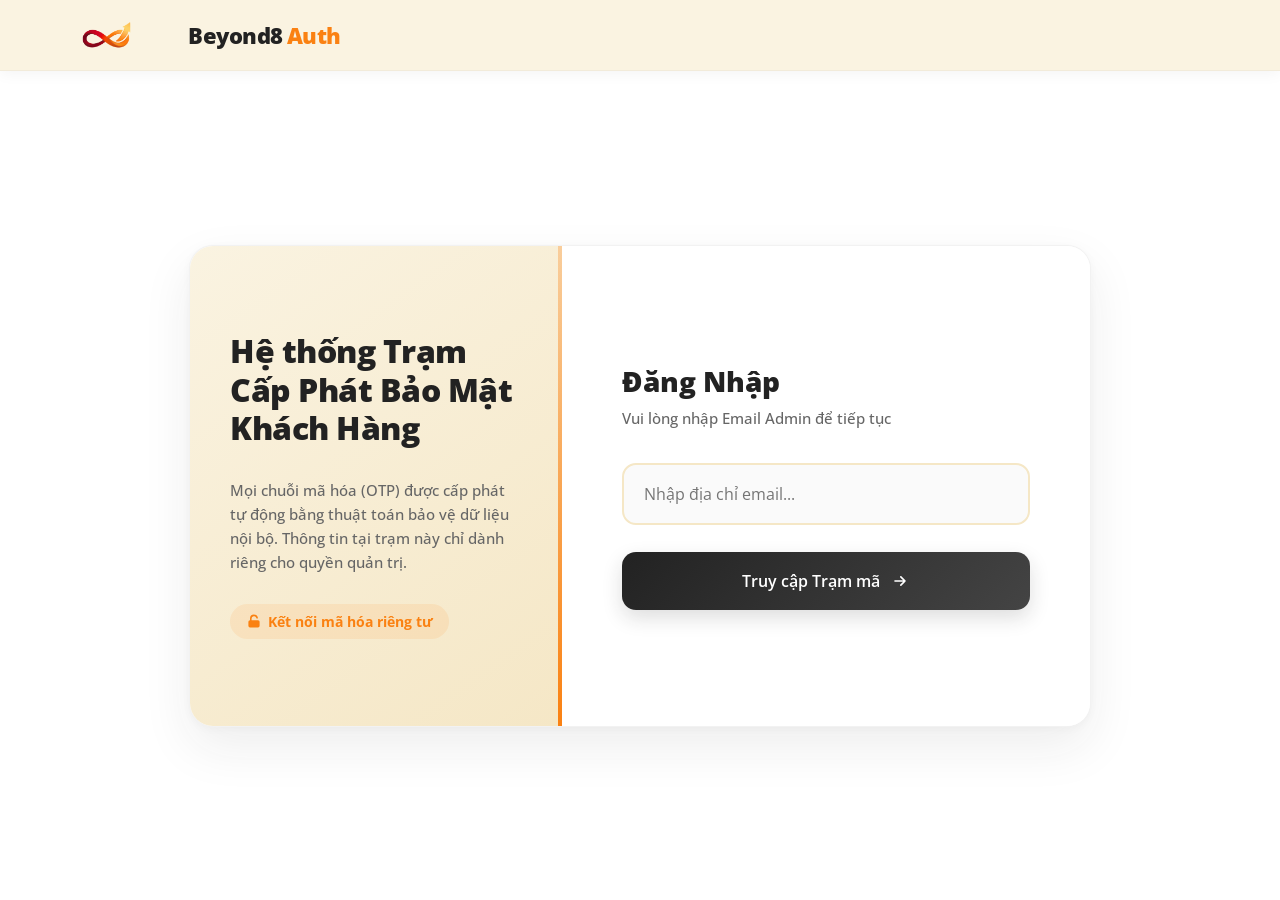
<file: otp_manager_service/public/index.html>
<!doctype html>
<html lang="vi">
  <head>
    <meta charset="UTF-8" />
    <meta name="viewport" content="width=device-width, initial-scale=1.0" />
    <title>Hệ thống Admin Cấp Phát OTP</title>
    <!-- Favicon cho tab trình duyệt -->
    <link rel="icon" href="logo.png" type="image/png" />

    <link
      href="https://fonts.googleapis.com/css2?family=Open+Sans:wght@400;500;600;700;800&display=swap"
      rel="stylesheet"
    />
    <style>
      :root {
        --bg-color: #faf3e1;
        --surface-secondary: #f5e7c6;
        --primary-accent: #fa8112;
        --text-main: #222222;
        --text-muted: #666666;
        --danger: #e74c3c;
      }

      body {
        font-family: 'Open Sans', sans-serif;
        background-color: #ffffff; /* Nền trắng như yêu cầu */
        display: flex;
        flex-direction: column;
        align-items: center;
        min-height: 100vh;
        margin: 0;
        color: var(--text-main);
      }

      /* HEADER STYLES */
      header {
        width: 100%;
        background-color: var(--bg-color); /* Màu kem khác màu nền trắng */
        box-shadow: 0 2px 15px rgba(0, 0, 0, 0.05);
        padding: 15px 40px;
        display: flex;
        align-items: center;
        justify-content: flex-start;
        box-sizing: border-box;
        border-bottom: 1px solid rgba(0, 0, 0, 0.03);
        margin-bottom: auto;
        z-index: 10;
      }

      .header-logo {
        height: 40px;
        margin-right: 15px;
        object-fit: contain;
      }

      .header-title {
        font-size: 22px;
        font-weight: 800;
        color: var(--text-main);
        margin: 0;
        letter-spacing: -0.5px;
        display: flex;
        align-items: center;
      }

      .header-title span {
        color: var(--primary-accent);
        margin-left: 4px;
      }

      /* SPLIT LAYOUT CARD */
      .split-card {
        display: flex;
        width: 900px; /* Rộng hơn rất nhiều */
        min-height: 480px;
        background: #ffffff;
        border-radius: 24px;
        box-shadow:
          0 20px 50px rgba(34, 34, 34, 0.08),
          0 2px 10px rgba(34, 34, 34, 0.03);
        border: 1px solid rgba(0, 0, 0, 0.05);
        overflow: hidden;
        margin-bottom: auto;
        transform: translateY(0);
        animation: slideUp 0.6s cubic-bezier(0.16, 1, 0.3, 1);
      }

      @keyframes slideUp {
        from {
          opacity: 0;
          transform: translateY(30px);
        }
        to {
          opacity: 1;
          transform: translateY(0);
        }
      }

      /* BÊN TRÁI: THÔNG TIN */
      .info-side {
        flex: 5;
        background: linear-gradient(145deg, var(--bg-color), var(--surface-secondary));
        color: var(--text-main);
        padding: 50px 40px;
        display: flex;
        flex-direction: column;
        justify-content: center;
        position: relative;
      }

      .info-side::after {
        content: '';
        position: absolute;
        top: 0;
        right: 0;
        bottom: 0;
        width: 4px;
        background: linear-gradient(180deg, rgba(250, 129, 18, 0.3), var(--primary-accent));
      }

      .main-logo {
        height: 60px;
        margin-bottom: 25px;
        object-fit: contain;
        filter: drop-shadow(0 10px 15px rgba(250, 129, 18, 0.3));
        align-self: flex-start;
      }

      .info-title {
        font-weight: 800;
        font-size: 32px;
        margin-top: 0;
        margin-bottom: 15px;
        letter-spacing: -0.5px;
        line-height: 1.2;
        color: var(--text-main);
      }

      .info-desc {
        color: var(--text-muted);
        font-weight: 500;
        margin-bottom: 0;
        font-size: 15px;
        line-height: 1.6;
      }

      .security-badge {
        display: inline-flex;
        align-items: center;
        background: rgba(250, 129, 18, 0.1);
        padding: 8px 16px;
        border-radius: 20px;
        margin-top: 30px;
        font-size: 14px;
        font-weight: 700;
        color: var(--primary-accent);
        align-self: flex-start;
      }

      /* BÊN PHẢI: FORM & OTP */
      .action-side {
        flex: 7;
        padding: 50px 60px;
        display: flex;
        flex-direction: column;
        justify-content: center;
        background: #ffffff;
      }

      .action-title {
        font-weight: 800;
        font-size: 28px;
        margin-top: 0;
        margin-bottom: 8px;
        color: var(--text-main);
      }

      p.subtitle {
        color: var(--text-muted);
        font-weight: 500;
        margin-top: 0;
        margin-bottom: 35px;
        font-size: 15px;
      }

      /* PREMIUM INPUT STYLES */
      input[type='email'] {
        width: 100%;
        padding: 18px 20px;
        font-size: 16px;
        font-family: 'Open Sans', sans-serif;
        border: 2px solid var(--surface-secondary);
        border-radius: 14px;
        box-sizing: border-box;
        outline: none;
        transition: all 0.3s cubic-bezier(0.16, 1, 0.3, 1);
        color: var(--text-main);
        background: #fafafa;
        margin-bottom: 12px;
      }

      input[type='email']:focus {
        background: #ffffff;
        border-color: var(--primary-accent);
        box-shadow: 0 4px 15px rgba(250, 129, 18, 0.1);
      }

      /* OTP DISPLAY - NEUMORPHIC GLOW */
      .otp-display {
        font-size: 56px;
        font-weight: 800;
        color: var(--primary-accent);
        letter-spacing: 12px;
        margin: 20px 0 30px 0;
        padding: 25px 10px;
        background: rgba(250, 129, 18, 0.05);
        border-radius: 16px;
        border: 1px dashed rgba(250, 129, 18, 0.3);
        text-align: center;
        transition: all 0.3s ease;
        cursor: pointer;
        user-select: all;
      }

      .otp-display:hover {
        transform: scale(1.02);
        background: rgba(250, 129, 18, 0.08);
      }

      /* COUNTDOWN & PROGRESS */
      .countdown {
        font-size: 15px;
        color: var(--text-muted);
        margin-bottom: 10px;
        font-weight: 600;
        display: flex;
        justify-content: space-between;
        align-items: center;
      }

      .countdown span {
        color: var(--primary-accent);
        font-size: 24px;
        font-weight: 800;
      }

      .progress-bar {
        width: 100%;
        height: 10px;
        background-color: var(--bg-color);
        border-radius: 10px;
        overflow: hidden;
        margin-bottom: 15px;
      }

      .progress {
        height: 100%;
        background: linear-gradient(90deg, #fca34d, var(--primary-accent));
        width: 100%;
        transition: width 1s linear;
        border-radius: 10px;
      }

      /* PRIMARY BUTTON */
      button.btn-primary {
        background: linear-gradient(135deg, var(--text-main), #444);
        color: white;
        border: none;
        padding: 18px 24px;
        font-size: 16px;
        font-weight: 600;
        font-family: 'Open Sans', sans-serif;
        border-radius: 14px;
        cursor: pointer;
        transition: all 0.3s ease;
        width: 100%;
        box-shadow: 0 8px 20px rgba(34, 34, 34, 0.15);
        display: flex;
        justify-content: center;
        align-items: center;
        gap: 10px;
        margin-top: 15px;
      }

      button.btn-primary:hover {
        background: linear-gradient(135deg, var(--primary-accent), #e0720e);
        box-shadow: 0 10px 25px rgba(250, 129, 18, 0.25);
        transform: translateY(-2px);
      }

      /* LOGOUT BUTTON */
      .logout-btn {
        background: transparent;
        color: var(--text-muted);
        border: 1px solid var(--surface-secondary);
        padding: 8px 16px;
        font-size: 14px;
        font-weight: 600;
        border-radius: 10px;
        cursor: pointer;
        transition: all 0.2s;
      }

      .logout-btn:hover {
        background: rgba(231, 76, 60, 0.1);
        color: var(--danger);
        border-color: rgba(231, 76, 60, 0.3);
      }

      /* ERROR/LOADING STATES */
      .error {
        color: var(--danger);
        font-size: 14px;
        font-weight: 600;
        background: rgba(231, 76, 60, 0.08);
        padding: 12px;
        border-radius: 10px;
        display: none;
        animation: shake 0.4s ease-in-out;
        margin-bottom: 15px;
      }

      @keyframes shake {
        0%,
        100% {
          transform: translateX(0);
        }
        25% {
          transform: translateX(-5px);
        }
        75% {
          transform: translateX(5px);
        }
      }

      .loading {
        color: var(--primary-accent);
        font-size: 18px;
        font-weight: 600;
        margin: 40px 0;
        text-align: center;
        animation: pulse 1.5s infinite;
      }

      @keyframes pulse {
        0%,
        100% {
          opacity: 1;
          transform: scale(1);
        }
        50% {
          opacity: 0.5;
          transform: scale(0.95);
        }
      }

      .action-header-row {
        display: flex;
        justify-content: space-between;
        align-items: flex-start;
        margin-bottom: 30px;
      }
    </style>
  </head>
  <body>
    <header>
      <img
        src="logo.png"
        alt="Infinity Logo"
        class="header-logo"
        onerror="this.style.display = 'none'"
      />
      <h1 class="header-title">Beyond8<span>Auth</span></h1>
    </header>

    <div class="split-card">
      <!-- Cột Trái: Thông tin -->
      <div class="info-side">
        <h2 class="info-title">Hệ thống Trạm Cấp Phát Bảo Mật Khách Hàng</h2>
        <p class="info-desc">
          Mọi chuỗi mã hóa (OTP) được cấp phát tự động bằng thuật toán bảo vệ dữ liệu nội bộ. Thông
          tin tại trạm này chỉ dành riêng cho quyền quản trị.
        </p>

        <div class="security-badge">
          <svg
            fill="currentColor"
            viewBox="0 0 20 20"
            style="width: 16px; height: 16px; margin-right: 6px"
          >
            <path
              fill-rule="evenodd"
              d="M10 2a5 5 0 00-5 5v2a2 2 0 00-2 2v5a2 2 0 002 2h10a2 2 0 002-2v-5a2 2 0 00-2-2H7V7a3 3 0 015.905-.75 1 1 0 001.937-.5A5.002 5.002 0 0010 2z"
              clip-rule="evenodd"
            ></path>
          </svg>
          Kết nối mã hóa riêng tư
        </div>
      </div>

      <!-- Cột Phải: Xử lý chức năng -->
      <div class="action-side">
        <!-- MÀN HÌNH ĐĂNG NHẬP -->
        <div id="login-section" style="display: none; transition: opacity 0.3s">
          <h3 class="action-title">Đăng Nhập</h3>
          <p class="subtitle">Vui lòng nhập Email Admin để tiếp tục</p>

          <div>
            <input
              type="email"
              id="email-input"
              placeholder="Nhập địa chỉ email..."
              autocomplete="email"
              onkeypress="if (event.key === 'Enter') handleLogin()"
            />
            <div class="error" id="login-error">Email không có quyền truy cập hệ thống!</div>
          </div>

          <button class="btn-primary" onclick="handleLogin()">
            Truy cập Trạm mã
            <svg
              fill="none"
              stroke="currentColor"
              viewBox="0 0 24 24"
              style="width: 20px; height: 20px"
            >
              <path
                stroke-linecap="round"
                stroke-linejoin="round"
                stroke-width="2"
                d="M13 7l5 5m0 0l-5 5m5-5H6"
              ></path>
            </svg>
          </button>
        </div>

        <!-- MÀN HÌNH ĐỌC MÃ OTP -->
        <div id="otp-section" style="display: none; transition: opacity 0.3s">
          <div class="action-header-row">
            <div>
              <h3 class="action-title" style="font-size: 24px">Trạm Số OTP</h3>
              <p style="margin: 0; font-size: 14px; color: var(--text-muted); font-weight: 500">
                Phiên mã hóa 60s
              </p>
            </div>
            <button onclick="handleLogout()" class="logout-btn">Đăng xuất</button>
          </div>

          <div id="otp-container">
            <div class="loading" id="loading-text">Đang đồng bộ phân luồng mã...</div>
            <div
              class="otp-display"
              id="otp-display"
              style="display: none"
              title="Click để sao chép mã"
            >
              ------
            </div>
            <div class="countdown" id="countdown-text" style="display: none">
              <span>Hiệu lực còn lại</span>
              <div><span id="timer">--</span>s</div>
            </div>
            <div class="progress-bar" id="progress-container" style="display: none">
              <div class="progress" id="progress"></div>
            </div>
            <div class="error" id="error-message"></div>
          </div>
        </div>
      </div>
    </div>

    <script>
      // Chú ý: Khi chạy trên Vercel, bắt buộc dùng đường dẫn thu gọn này.
      // Nếu test local, bạn đổi lại thành 'http://127.0.0.1:3636/api/otp/generate'
      const API_URL = '/api/otp/generate'
      const ADMIN_TOKEN = 'admin_key_123'

      const ALLOWED_EMAILS = ['ngothanhdat4002@gmail.com', 'tptvt.2002@gmail.com']

      let countdownInterval

      function checkAuth() {
        const cookies = document.cookie.split(';')
        const authCookie = cookies.find((c) => c.trim().startsWith('auth_email='))

        if (authCookie) {
          const email = authCookie.split('=')[1]
          if (ALLOWED_EMAILS.includes(email)) {
            document.getElementById('login-section').style.display = 'none'
            document.getElementById('otp-section').style.display = 'block'
            
            // Cập nhật URL sạch trên Vercel (chỉ chạy khi deploy, bỏ qua local)
            if (window.location.hostname !== '127.0.0.1' && window.location.pathname !== '/admin/key') {
                window.history.pushState({}, '', '/admin/key');
            }

            fetchOTP()
            return
          }
        }

        document.getElementById('login-section').style.display = 'block'
        document.getElementById('otp-section').style.display = 'none'
        clearInterval(countdownInterval)
        
        // Cập nhật URL sạch trên Vercel
        if (window.location.hostname !== '127.0.0.1' && window.location.pathname !== '/login') {
            window.history.pushState({}, '', '/login');
        }
      }

      function handleLogin() {
        const emailInput = document.getElementById('email-input').value.trim()
        const errorEl = document.getElementById('login-error')

        if (ALLOWED_EMAILS.includes(emailInput)) {
          document.cookie = `auth_email=${emailInput}; path=/; max-age=${30 * 24 * 60 * 60}`
          errorEl.style.display = 'none'

          document.getElementById('login-section').style.opacity = '0'
          setTimeout(() => {
            document.getElementById('login-section').style.opacity = '1'
            checkAuth()
          }, 300)
        } else {
          errorEl.style.display = 'block'
          errorEl.style.animation = 'none'
          errorEl.offsetHeight
          errorEl.style.animation = 'shake 0.4s ease-in-out'
        }
      }

      function handleLogout() {
        document.getElementById('otp-section').style.opacity = '0'
        setTimeout(() => {
          document.cookie = `auth_email=; path=/; max-age=0`
          document.getElementById('email-input').value = ''
          document.getElementById('otp-section').style.opacity = '1'
          checkAuth()
        }, 300)
      }

      async function fetchOTP() {
        clearInterval(countdownInterval)
        document.getElementById('loading-text').style.display = 'block'
        document.getElementById('otp-display').style.display = 'none'
        document.getElementById('countdown-text').style.display = 'none'
        document.getElementById('progress-container').style.display = 'none'
        document.getElementById('error-message').style.display = 'none'

        try {
          const response = await fetch(API_URL, {
            method: 'GET',
            headers: {'x-admin-token': ADMIN_TOKEN},
          })

          if (!response.ok) throw new Error('Chưa bật Backend, hoặc sai mật khẩu!')

          const data = await response.json()

          document.getElementById('loading-text').style.display = 'none'
          document.getElementById('otp-display').style.display = 'block'
          document.getElementById('countdown-text').style.display = 'flex'
          document.getElementById('progress-container').style.display = 'block'

          document.getElementById('otp-display').innerText = data.otp
          startCountdown(data.expires_in)
        } catch (error) {
          document.getElementById('loading-text').style.display = 'none'
          const errorEl = document.getElementById('error-message')
          errorEl.style.display = 'block'
          errorEl.innerText = 'Lỗi: ' + error.message
        }
      }

      function startCountdown(seconds) {
        let timeLeft = seconds
        const totalTime = 60
        const timerElement = document.getElementById('timer')
        const progressElement = document.getElementById('progress')

        timerElement.innerText = Math.max(0, timeLeft)
        progressElement.style.width = (Math.max(0, timeLeft) / totalTime) * 100 + '%'

        countdownInterval = setInterval(() => {
          timeLeft--
          if (timeLeft <= 0) {
            clearInterval(countdownInterval)
            fetchOTP()
          } else {
            timerElement.innerText = timeLeft
            progressElement.style.width = (timeLeft / totalTime) * 100 + '%'
          }
        }, 1000)
      }

      document.getElementById('otp-display').addEventListener('click', function () {
        if (this.innerText !== '------') {
          navigator.clipboard.writeText(this.innerText)
          const originalColor = this.style.color
          this.style.color = '#222222'
          this.style.transform = 'scale(0.98)'
          setTimeout(() => {
            this.style.color = originalColor
            this.style.transform = ''
          }, 200)
        }
      })

      window.onload = checkAuth
    </script>
  </body>
</html>
</file>
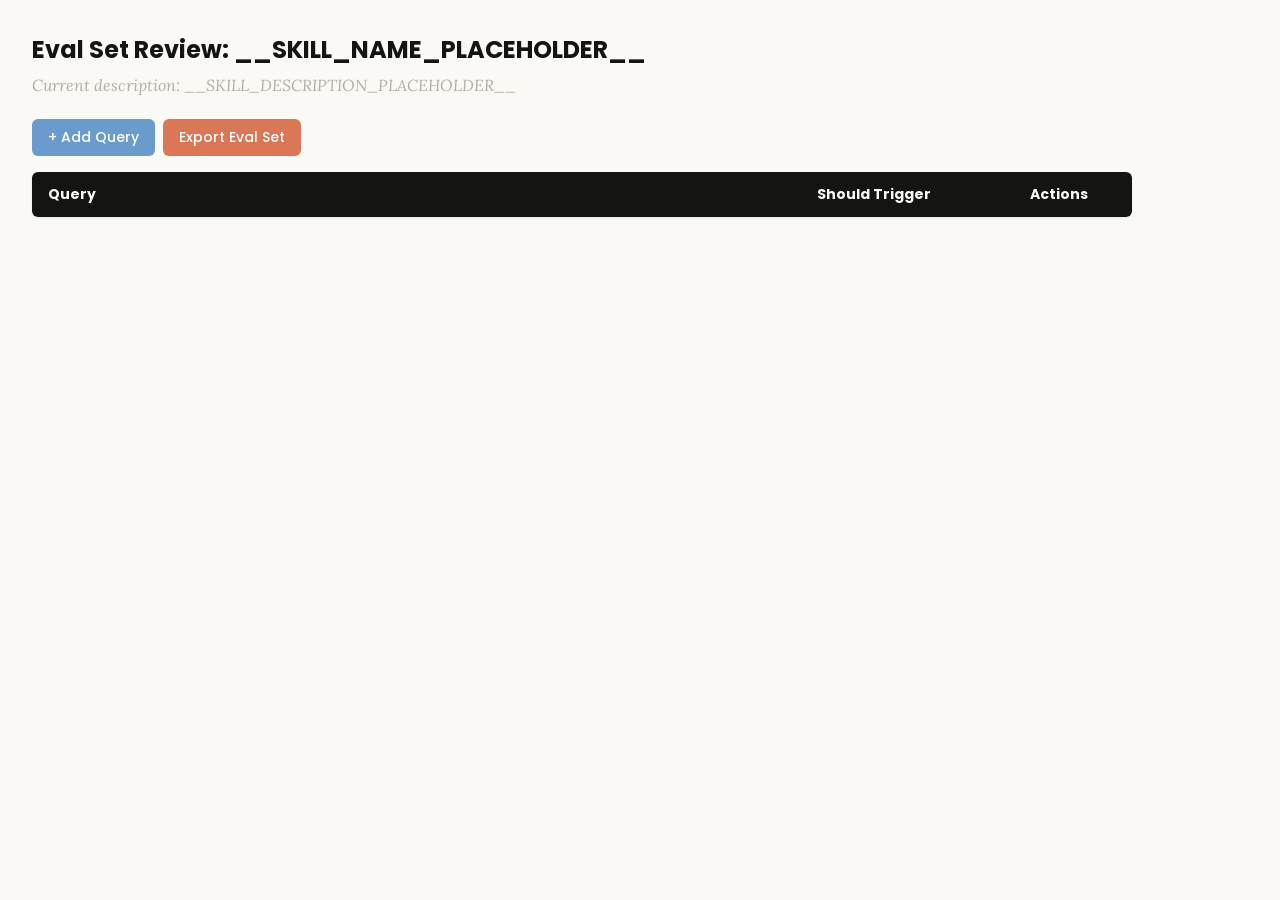
<file: .agents/skills/skill-creator/assets/eval_review.html>
<!DOCTYPE html>
<html lang="en">
<head>
  <meta charset="UTF-8">
  <meta name="viewport" content="width=device-width, initial-scale=1.0">
  <title>Eval Set Review - __SKILL_NAME_PLACEHOLDER__</title>
  <link rel="preconnect" href="https://fonts.googleapis.com">
  <link rel="preconnect" href="https://fonts.gstatic.com" crossorigin>
  <link href="https://fonts.googleapis.com/css2?family=Poppins:wght@500;600&family=Lora:wght@400;500&display=swap" rel="stylesheet">
  <style>
    * { box-sizing: border-box; margin: 0; padding: 0; }
    body { font-family: 'Lora', Georgia, serif; background: #faf9f5; padding: 2rem; color: #141413; }
    h1 { font-family: 'Poppins', sans-serif; margin-bottom: 0.5rem; font-size: 1.5rem; }
    .description { color: #b0aea5; margin-bottom: 1.5rem; font-style: italic; max-width: 900px; }
    .controls { margin-bottom: 1rem; display: flex; gap: 0.5rem; }
    .btn { font-family: 'Poppins', sans-serif; padding: 0.5rem 1rem; border: none; border-radius: 6px; cursor: pointer; font-size: 0.875rem; font-weight: 500; }
    .btn-add { background: #6a9bcc; color: white; }
    .btn-add:hover { background: #5889b8; }
    .btn-export { background: #d97757; color: white; }
    .btn-export:hover { background: #c4613f; }
    table { width: 100%; max-width: 1100px; border-collapse: collapse; background: white; border-radius: 6px; overflow: hidden; box-shadow: 0 1px 3px rgba(0,0,0,0.08); }
    th { font-family: 'Poppins', sans-serif; background: #141413; color: #faf9f5; padding: 0.75rem 1rem; text-align: left; font-size: 0.875rem; }
    td { padding: 0.75rem 1rem; border-bottom: 1px solid #e8e6dc; vertical-align: top; }
    tr:nth-child(even) td { background: #faf9f5; }
    tr:hover td { background: #f3f1ea; }
    .section-header td { background: #e8e6dc; font-family: 'Poppins', sans-serif; font-weight: 500; font-size: 0.8rem; color: #141413; text-transform: uppercase; letter-spacing: 0.05em; }
    .query-input { width: 100%; padding: 0.4rem; border: 1px solid #e8e6dc; border-radius: 4px; font-size: 0.875rem; font-family: 'Lora', Georgia, serif; resize: vertical; min-height: 60px; }
    .query-input:focus { outline: none; border-color: #d97757; box-shadow: 0 0 0 2px rgba(217,119,87,0.15); }
    .toggle { position: relative; display: inline-block; width: 44px; height: 24px; }
    .toggle input { opacity: 0; width: 0; height: 0; }
    .toggle .slider { position: absolute; inset: 0; background: #b0aea5; border-radius: 24px; cursor: pointer; transition: 0.2s; }
    .toggle .slider::before { content: ""; position: absolute; width: 18px; height: 18px; left: 3px; bottom: 3px; background: white; border-radius: 50%; transition: 0.2s; }
    .toggle input:checked + .slider { background: #d97757; }
    .toggle input:checked + .slider::before { transform: translateX(20px); }
    .btn-delete { background: #c44; color: white; padding: 0.3rem 0.6rem; border: none; border-radius: 4px; cursor: pointer; font-size: 0.75rem; font-family: 'Poppins', sans-serif; }
    .btn-delete:hover { background: #a33; }
    .summary { margin-top: 1rem; color: #b0aea5; font-size: 0.875rem; }
  </style>
</head>
<body>
  <h1>Eval Set Review: <span id="skill-name">__SKILL_NAME_PLACEHOLDER__</span></h1>
  <p class="description">Current description: <span id="skill-desc">__SKILL_DESCRIPTION_PLACEHOLDER__</span></p>

  <div class="controls">
    <button class="btn btn-add" onclick="addRow()">+ Add Query</button>
    <button class="btn btn-export" onclick="exportEvalSet()">Export Eval Set</button>
  </div>

  <table>
    <thead>
      <tr>
        <th style="width:65%">Query</th>
        <th style="width:18%">Should Trigger</th>
        <th style="width:10%">Actions</th>
      </tr>
    </thead>
    <tbody id="eval-body"></tbody>
  </table>

  <p class="summary" id="summary"></p>

  <script>
    const EVAL_DATA = __EVAL_DATA_PLACEHOLDER__;

    let evalItems = [...EVAL_DATA];

    function render() {
      const tbody = document.getElementById('eval-body');
      tbody.innerHTML = '';

      // Sort: should-trigger first, then should-not-trigger
      const sorted = evalItems
        .map((item, origIdx) => ({ ...item, origIdx }))
        .sort((a, b) => (b.should_trigger ? 1 : 0) - (a.should_trigger ? 1 : 0));

      let lastGroup = null;
      sorted.forEach(item => {
        const group = item.should_trigger ? 'trigger' : 'no-trigger';
        if (group !== lastGroup) {
          const headerRow = document.createElement('tr');
          headerRow.className = 'section-header';
          headerRow.innerHTML = `<td colspan="3">${item.should_trigger ? 'Should Trigger' : 'Should NOT Trigger'}</td>`;
          tbody.appendChild(headerRow);
          lastGroup = group;
        }

        const idx = item.origIdx;
        const tr = document.createElement('tr');
        tr.innerHTML = `
          <td><textarea class="query-input" onchange="updateQuery(${idx}, this.value)">${escapeHtml(item.query)}</textarea></td>
          <td>
            <label class="toggle">
              <input type="checkbox" ${item.should_trigger ? 'checked' : ''} onchange="updateTrigger(${idx}, this.checked)">
              <span class="slider"></span>
            </label>
            <span style="margin-left:8px;font-size:0.8rem;color:#b0aea5">${item.should_trigger ? 'Yes' : 'No'}</span>
          </td>
          <td><button class="btn-delete" onclick="deleteRow(${idx})">Delete</button></td>
        `;
        tbody.appendChild(tr);
      });
      updateSummary();
    }

    function escapeHtml(text) {
      const div = document.createElement('div');
      div.textContent = text;
      return div.innerHTML;
    }

    function updateQuery(idx, value) { evalItems[idx].query = value; updateSummary(); }
    function updateTrigger(idx, value) { evalItems[idx].should_trigger = value; render(); }
    function deleteRow(idx) { evalItems.splice(idx, 1); render(); }

    function addRow() {
      evalItems.push({ query: '', should_trigger: true });
      render();
      const inputs = document.querySelectorAll('.query-input');
      inputs[inputs.length - 1].focus();
    }

    function updateSummary() {
      const trigger = evalItems.filter(i => i.should_trigger).length;
      const noTrigger = evalItems.filter(i => !i.should_trigger).length;
      document.getElementById('summary').textContent =
        `${evalItems.length} queries total: ${trigger} should trigger, ${noTrigger} should not trigger`;
    }

    function exportEvalSet() {
      const valid = evalItems.filter(i => i.query.trim() !== '');
      const data = valid.map(i => ({ query: i.query.trim(), should_trigger: i.should_trigger }));
      const blob = new Blob([JSON.stringify(data, null, 2)], { type: 'application/json' });
      const url = URL.createObjectURL(blob);
      const a = document.createElement('a');
      a.href = url;
      a.download = 'eval_set.json';
      document.body.appendChild(a);
      a.click();
      document.body.removeChild(a);
      URL.revokeObjectURL(url);
    }

    render();
  </script>
</body>
</html>
</file>
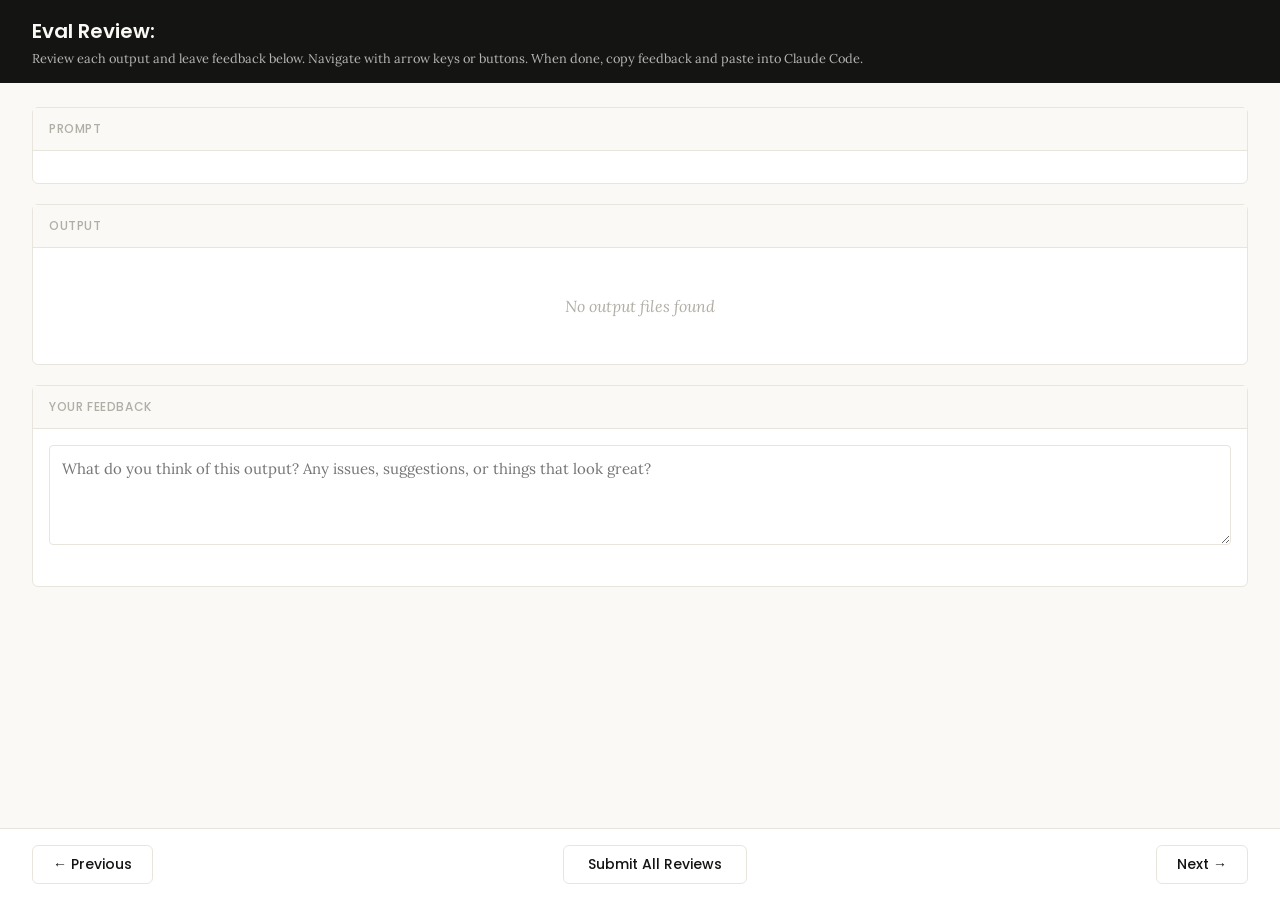
<file: .agents/skills/skill-creator/eval-viewer/viewer.html>
<!DOCTYPE html>
<html lang="en">
<head>
  <meta charset="UTF-8">
  <meta name="viewport" content="width=device-width, initial-scale=1.0">
  <title>Eval Review</title>
  <link rel="preconnect" href="https://fonts.googleapis.com">
  <link rel="preconnect" href="https://fonts.gstatic.com" crossorigin>
  <link href="https://fonts.googleapis.com/css2?family=Poppins:wght@500;600&family=Lora:wght@400;500&display=swap" rel="stylesheet">
  <script src="https://cdn.sheetjs.com/xlsx-0.20.3/package/dist/xlsx.full.min.js" integrity="sha384-EnyY0/GSHQGSxSgMwaIPzSESbqoOLSexfnSMN2AP+39Ckmn92stwABZynq1JyzdT" crossorigin="anonymous"></script>
  <style>
    :root {
      --bg: #faf9f5;
      --surface: #ffffff;
      --border: #e8e6dc;
      --text: #141413;
      --text-muted: #b0aea5;
      --accent: #d97757;
      --accent-hover: #c4613f;
      --green: #788c5d;
      --green-bg: #eef2e8;
      --red: #c44;
      --red-bg: #fceaea;
      --header-bg: #141413;
      --header-text: #faf9f5;
      --radius: 6px;
    }

    * { box-sizing: border-box; margin: 0; padding: 0; }

    body {
      font-family: 'Lora', Georgia, serif;
      background: var(--bg);
      color: var(--text);
      height: 100vh;
      display: flex;
      flex-direction: column;
    }

    /* ---- Header ---- */
    .header {
      background: var(--header-bg);
      color: var(--header-text);
      padding: 1rem 2rem;
      display: flex;
      justify-content: space-between;
      align-items: center;
      flex-shrink: 0;
    }
    .header h1 {
      font-family: 'Poppins', sans-serif;
      font-size: 1.25rem;
      font-weight: 600;
    }
    .header .instructions {
      font-size: 0.8rem;
      opacity: 0.7;
      margin-top: 0.25rem;
    }
    .header .progress {
      font-size: 0.875rem;
      opacity: 0.8;
      text-align: right;
    }

    /* ---- Main content ---- */
    .main {
      flex: 1;
      overflow-y: auto;
      padding: 1.5rem 2rem;
      display: flex;
      flex-direction: column;
      gap: 1.25rem;
    }

    /* ---- Sections ---- */
    .section {
      background: var(--surface);
      border: 1px solid var(--border);
      border-radius: var(--radius);
      flex-shrink: 0;
    }
    .section-header {
      font-family: 'Poppins', sans-serif;
      padding: 0.75rem 1rem;
      font-size: 0.75rem;
      font-weight: 500;
      text-transform: uppercase;
      letter-spacing: 0.05em;
      color: var(--text-muted);
      border-bottom: 1px solid var(--border);
      background: var(--bg);
    }
    .section-body {
      padding: 1rem;
    }

    /* ---- Config badge ---- */
    .config-badge {
      display: inline-block;
      padding: 0.2rem 0.625rem;
      border-radius: 9999px;
      font-family: 'Poppins', sans-serif;
      font-size: 0.6875rem;
      font-weight: 600;
      text-transform: uppercase;
      letter-spacing: 0.03em;
      margin-left: 0.75rem;
      vertical-align: middle;
    }
    .config-badge.config-primary {
      background: rgba(33, 150, 243, 0.12);
      color: #1976d2;
    }
    .config-badge.config-baseline {
      background: rgba(255, 193, 7, 0.15);
      color: #f57f17;
    }

    /* ---- Prompt ---- */
    .prompt-text {
      white-space: pre-wrap;
      font-size: 0.9375rem;
      line-height: 1.6;
    }

    /* ---- Outputs ---- */
    .output-file {
      border: 1px solid var(--border);
      border-radius: var(--radius);
      overflow: hidden;
    }
    .output-file + .output-file {
      margin-top: 1rem;
    }
    .output-file-header {
      padding: 0.5rem 0.75rem;
      font-size: 0.8rem;
      font-weight: 600;
      color: var(--text-muted);
      background: var(--bg);
      border-bottom: 1px solid var(--border);
      font-family: 'SF Mono', SFMono-Regular, Consolas, 'Liberation Mono', Menlo, monospace;
      display: flex;
      justify-content: space-between;
      align-items: center;
    }
    .output-file-header .dl-btn {
      font-size: 0.7rem;
      color: var(--accent);
      text-decoration: none;
      cursor: pointer;
      font-family: -apple-system, BlinkMacSystemFont, 'Segoe UI', sans-serif;
      font-weight: 500;
      opacity: 0.8;
    }
    .output-file-header .dl-btn:hover {
      opacity: 1;
      text-decoration: underline;
    }
    .output-file-content {
      padding: 0.75rem;
      overflow-x: auto;
    }
    .output-file-content pre {
      font-size: 0.8125rem;
      line-height: 1.5;
      white-space: pre-wrap;
      word-break: break-word;
      font-family: 'SF Mono', SFMono-Regular, Consolas, 'Liberation Mono', Menlo, monospace;
    }
    .output-file-content img {
      max-width: 100%;
      height: auto;
      border-radius: 4px;
    }
    .output-file-content iframe {
      width: 100%;
      height: 600px;
      border: none;
    }
    .output-file-content table {
      border-collapse: collapse;
      font-size: 0.8125rem;
      width: 100%;
    }
    .output-file-content table td,
    .output-file-content table th {
      border: 1px solid var(--border);
      padding: 0.375rem 0.5rem;
      text-align: left;
    }
    .output-file-content table th {
      background: var(--bg);
      font-weight: 600;
    }
    .output-file-content .download-link {
      display: inline-flex;
      align-items: center;
      gap: 0.5rem;
      padding: 0.5rem 1rem;
      background: var(--bg);
      border: 1px solid var(--border);
      border-radius: 4px;
      color: var(--accent);
      text-decoration: none;
      font-size: 0.875rem;
      cursor: pointer;
    }
    .output-file-content .download-link:hover {
      background: var(--border);
    }
    .empty-state {
      color: var(--text-muted);
      font-style: italic;
      padding: 2rem;
      text-align: center;
    }

    /* ---- Feedback ---- */
    .prev-feedback {
      background: var(--bg);
      border: 1px solid var(--border);
      border-radius: 4px;
      padding: 0.625rem 0.75rem;
      margin-top: 0.75rem;
      font-size: 0.8125rem;
      color: var(--text-muted);
      line-height: 1.5;
    }
    .prev-feedback-label {
      font-size: 0.7rem;
      font-weight: 600;
      text-transform: uppercase;
      letter-spacing: 0.04em;
      margin-bottom: 0.25rem;
      color: var(--text-muted);
    }
    .feedback-textarea {
      width: 100%;
      min-height: 100px;
      padding: 0.75rem;
      border: 1px solid var(--border);
      border-radius: 4px;
      font-family: inherit;
      font-size: 0.9375rem;
      line-height: 1.5;
      resize: vertical;
      color: var(--text);
    }
    .feedback-textarea:focus {
      outline: none;
      border-color: var(--accent);
      box-shadow: 0 0 0 3px rgba(37, 99, 235, 0.1);
    }
    .feedback-status {
      font-size: 0.75rem;
      color: var(--text-muted);
      margin-top: 0.5rem;
      min-height: 1.1em;
    }

    /* ---- Grades (collapsible) ---- */
    .grades-toggle {
      display: flex;
      align-items: center;
      cursor: pointer;
      user-select: none;
    }
    .grades-toggle:hover {
      color: var(--accent);
    }
    .grades-toggle .arrow {
      margin-right: 0.5rem;
      transition: transform 0.15s;
      font-size: 0.75rem;
    }
    .grades-toggle .arrow.open {
      transform: rotate(90deg);
    }
    .grades-content {
      display: none;
      margin-top: 0.75rem;
    }
    .grades-content.open {
      display: block;
    }
    .grades-summary {
      font-size: 0.875rem;
      margin-bottom: 0.75rem;
      display: flex;
      align-items: center;
      gap: 0.5rem;
    }
    .grade-badge {
      display: inline-block;
      padding: 0.125rem 0.5rem;
      border-radius: 9999px;
      font-size: 0.75rem;
      font-weight: 600;
    }
    .grade-pass { background: var(--green-bg); color: var(--green); }
    .grade-fail { background: var(--red-bg); color: var(--red); }
    .assertion-list {
      list-style: none;
    }
    .assertion-item {
      padding: 0.625rem 0;
      border-bottom: 1px solid var(--border);
      font-size: 0.8125rem;
    }
    .assertion-item:last-child { border-bottom: none; }
    .assertion-status {
      font-weight: 600;
      margin-right: 0.5rem;
    }
    .assertion-status.pass { color: var(--green); }
    .assertion-status.fail { color: var(--red); }
    .assertion-evidence {
      color: var(--text-muted);
      font-size: 0.75rem;
      margin-top: 0.25rem;
      padding-left: 1.5rem;
    }

    /* ---- View tabs ---- */
    .view-tabs {
      display: flex;
      gap: 0;
      padding: 0 2rem;
      background: var(--bg);
      border-bottom: 1px solid var(--border);
      flex-shrink: 0;
    }
    .view-tab {
      font-family: 'Poppins', sans-serif;
      padding: 0.625rem 1.25rem;
      font-size: 0.8125rem;
      font-weight: 500;
      cursor: pointer;
      border: none;
      background: none;
      color: var(--text-muted);
      border-bottom: 2px solid transparent;
      transition: all 0.15s;
    }
    .view-tab:hover { color: var(--text); }
    .view-tab.active {
      color: var(--accent);
      border-bottom-color: var(--accent);
    }
    .view-panel { display: none; }
    .view-panel.active { display: flex; flex-direction: column; flex: 1; overflow: hidden; }

    /* ---- Benchmark view ---- */
    .benchmark-view {
      padding: 1.5rem 2rem;
      overflow-y: auto;
      flex: 1;
    }
    .benchmark-table {
      border-collapse: collapse;
      background: var(--surface);
      border: 1px solid var(--border);
      border-radius: var(--radius);
      font-size: 0.8125rem;
      width: 100%;
      margin-bottom: 1.5rem;
    }
    .benchmark-table th, .benchmark-table td {
      padding: 0.625rem 0.75rem;
      text-align: left;
      border: 1px solid var(--border);
    }
    .benchmark-table th {
      font-family: 'Poppins', sans-serif;
      background: var(--header-bg);
      color: var(--header-text);
      font-weight: 500;
      font-size: 0.75rem;
      text-transform: uppercase;
      letter-spacing: 0.04em;
    }
    .benchmark-table tr:hover { background: var(--bg); }
    .benchmark-table tr.benchmark-row-with { background: rgba(33, 150, 243, 0.06); }
    .benchmark-table tr.benchmark-row-without { background: rgba(255, 193, 7, 0.06); }
    .benchmark-table tr.benchmark-row-with:hover { background: rgba(33, 150, 243, 0.12); }
    .benchmark-table tr.benchmark-row-without:hover { background: rgba(255, 193, 7, 0.12); }
    .benchmark-table tr.benchmark-row-avg { font-weight: 600; border-top: 2px solid var(--border); }
    .benchmark-table tr.benchmark-row-avg.benchmark-row-with { background: rgba(33, 150, 243, 0.12); }
    .benchmark-table tr.benchmark-row-avg.benchmark-row-without { background: rgba(255, 193, 7, 0.12); }
    .benchmark-delta-positive { color: var(--green); font-weight: 600; }
    .benchmark-delta-negative { color: var(--red); font-weight: 600; }
    .benchmark-notes {
      background: var(--surface);
      border: 1px solid var(--border);
      border-radius: var(--radius);
      padding: 1rem;
    }
    .benchmark-notes h3 {
      font-family: 'Poppins', sans-serif;
      font-size: 0.875rem;
      margin-bottom: 0.75rem;
    }
    .benchmark-notes ul {
      list-style: disc;
      padding-left: 1.25rem;
    }
    .benchmark-notes li {
      font-size: 0.8125rem;
      line-height: 1.6;
      margin-bottom: 0.375rem;
    }
    .benchmark-empty {
      color: var(--text-muted);
      font-style: italic;
      text-align: center;
      padding: 3rem;
    }

    /* ---- Navigation ---- */
    .nav {
      display: flex;
      justify-content: space-between;
      align-items: center;
      padding: 1rem 2rem;
      border-top: 1px solid var(--border);
      background: var(--surface);
      flex-shrink: 0;
    }
    .nav-btn {
      font-family: 'Poppins', sans-serif;
      padding: 0.5rem 1.25rem;
      border: 1px solid var(--border);
      border-radius: var(--radius);
      background: var(--surface);
      cursor: pointer;
      font-size: 0.875rem;
      font-weight: 500;
      color: var(--text);
      transition: all 0.15s;
    }
    .nav-btn:hover:not(:disabled) {
      background: var(--bg);
      border-color: var(--text-muted);
    }
    .nav-btn:disabled {
      opacity: 0.4;
      cursor: not-allowed;
    }
    .done-btn {
      font-family: 'Poppins', sans-serif;
      padding: 0.5rem 1.5rem;
      border: 1px solid var(--border);
      border-radius: var(--radius);
      background: var(--surface);
      color: var(--text);
      cursor: pointer;
      font-size: 0.875rem;
      font-weight: 500;
      transition: all 0.15s;
    }
    .done-btn:hover {
      background: var(--bg);
      border-color: var(--text-muted);
    }
    .done-btn.ready {
      border: none;
      background: var(--accent);
      color: white;
      font-weight: 600;
    }
    .done-btn.ready:hover {
      background: var(--accent-hover);
    }
    /* ---- Done overlay ---- */
    .done-overlay {
      display: none;
      position: fixed;
      inset: 0;
      background: rgba(0, 0, 0, 0.5);
      z-index: 100;
      justify-content: center;
      align-items: center;
    }
    .done-overlay.visible {
      display: flex;
    }
    .done-card {
      background: var(--surface);
      border-radius: 12px;
      padding: 2rem 3rem;
      text-align: center;
      box-shadow: 0 20px 60px rgba(0, 0, 0, 0.3);
      max-width: 500px;
    }
    .done-card h2 {
      font-size: 1.5rem;
      margin-bottom: 0.5rem;
    }
    .done-card p {
      color: var(--text-muted);
      margin-bottom: 1.5rem;
      line-height: 1.5;
    }
    .done-card .btn-row {
      display: flex;
      gap: 0.5rem;
      justify-content: center;
    }
    .done-card button {
      padding: 0.5rem 1.25rem;
      border: 1px solid var(--border);
      border-radius: var(--radius);
      background: var(--surface);
      cursor: pointer;
      font-size: 0.875rem;
    }
    .done-card button:hover {
      background: var(--bg);
    }
    /* ---- Toast ---- */
    .toast {
      position: fixed;
      bottom: 5rem;
      left: 50%;
      transform: translateX(-50%);
      background: var(--header-bg);
      color: var(--header-text);
      padding: 0.625rem 1.25rem;
      border-radius: var(--radius);
      font-size: 0.875rem;
      opacity: 0;
      transition: opacity 0.3s;
      pointer-events: none;
      z-index: 200;
    }
    .toast.visible {
      opacity: 1;
    }
  </style>
</head>
<body>
  <div id="app" style="height:100vh; display:flex; flex-direction:column;">
    <div class="header">
      <div>
        <h1>Eval Review: <span id="skill-name"></span></h1>
        <div class="instructions">Review each output and leave feedback below. Navigate with arrow keys or buttons. When done, copy feedback and paste into Claude Code.</div>
      </div>
      <div class="progress" id="progress"></div>
    </div>

    <!-- View tabs (only shown when benchmark data exists) -->
    <div class="view-tabs" id="view-tabs" style="display:none;">
      <button class="view-tab active" onclick="switchView('outputs')">Outputs</button>
      <button class="view-tab" onclick="switchView('benchmark')">Benchmark</button>
    </div>

    <!-- Outputs panel (qualitative review) -->
    <div class="view-panel active" id="panel-outputs">
    <div class="main">
      <!-- Prompt -->
      <div class="section">
        <div class="section-header">Prompt <span class="config-badge" id="config-badge" style="display:none;"></span></div>
        <div class="section-body">
          <div class="prompt-text" id="prompt-text"></div>
        </div>
      </div>

      <!-- Outputs -->
      <div class="section">
        <div class="section-header">Output</div>
        <div class="section-body" id="outputs-body">
          <div class="empty-state">No output files found</div>
        </div>
      </div>

      <!-- Previous Output (collapsible) -->
      <div class="section" id="prev-outputs-section" style="display:none;">
        <div class="section-header">
          <div class="grades-toggle" onclick="togglePrevOutputs()">
            <span class="arrow" id="prev-outputs-arrow">&#9654;</span>
            Previous Output
          </div>
        </div>
        <div class="grades-content" id="prev-outputs-content"></div>
      </div>

      <!-- Grades (collapsible) -->
      <div class="section" id="grades-section" style="display:none;">
        <div class="section-header">
          <div class="grades-toggle" onclick="toggleGrades()">
            <span class="arrow" id="grades-arrow">&#9654;</span>
            Formal Grades
          </div>
        </div>
        <div class="grades-content" id="grades-content"></div>
      </div>

      <!-- Feedback -->
      <div class="section">
        <div class="section-header">Your Feedback</div>
        <div class="section-body">
          <textarea
            class="feedback-textarea"
            id="feedback"
            placeholder="What do you think of this output? Any issues, suggestions, or things that look great?"
          ></textarea>
          <div class="feedback-status" id="feedback-status"></div>
          <div class="prev-feedback" id="prev-feedback" style="display:none;">
            <div class="prev-feedback-label">Previous feedback</div>
            <div id="prev-feedback-text"></div>
          </div>
        </div>
      </div>
    </div>

    <div class="nav" id="outputs-nav">
      <button class="nav-btn" id="prev-btn" onclick="navigate(-1)">&#8592; Previous</button>
      <button class="done-btn" id="done-btn" onclick="showDoneDialog()">Submit All Reviews</button>
      <button class="nav-btn" id="next-btn" onclick="navigate(1)">Next &#8594;</button>
    </div>
    </div><!-- end panel-outputs -->

    <!-- Benchmark panel (quantitative stats) -->
    <div class="view-panel" id="panel-benchmark">
      <div class="benchmark-view" id="benchmark-content">
        <div class="benchmark-empty">No benchmark data available. Run a benchmark to see quantitative results here.</div>
      </div>
    </div>
  </div>

  <!-- Done overlay -->
  <div class="done-overlay" id="done-overlay">
    <div class="done-card">
      <h2>Review Complete</h2>
      <p>Your feedback has been saved. Go back to your Claude Code session and tell Claude you're done reviewing.</p>
      <div class="btn-row">
        <button onclick="closeDoneDialog()">OK</button>
      </div>
    </div>
  </div>

  <!-- Toast -->
  <div class="toast" id="toast"></div>

  <script>
    // ---- Embedded data (injected by generate_review.py) ----
    /*__EMBEDDED_DATA__*/

    // ---- State ----
    let feedbackMap = {};  // run_id -> feedback text
    let currentIndex = 0;
    let visitedRuns = new Set();

    // ---- Init ----
    async function init() {
      // Load saved feedback from server — but only if this isn't a fresh
      // iteration (indicated by previous_feedback being present). When
      // previous feedback exists, the feedback.json on disk is stale from
      // the prior iteration and should not pre-fill the textareas.
      const hasPrevious = Object.keys(EMBEDDED_DATA.previous_feedback || {}).length > 0
        || Object.keys(EMBEDDED_DATA.previous_outputs || {}).length > 0;
      if (!hasPrevious) {
        try {
          const resp = await fetch("/api/feedback");
          const data = await resp.json();
          if (data.reviews) {
            for (const r of data.reviews) feedbackMap[r.run_id] = r.feedback;
          }
        } catch { /* first run, no feedback yet */ }
      }

      document.getElementById("skill-name").textContent = EMBEDDED_DATA.skill_name;
      showRun(0);

      // Wire up feedback auto-save
      const textarea = document.getElementById("feedback");
      let saveTimeout = null;
      textarea.addEventListener("input", () => {
        clearTimeout(saveTimeout);
        document.getElementById("feedback-status").textContent = "";
        saveTimeout = setTimeout(() => saveCurrentFeedback(), 800);
      });
    }

    // ---- Navigation ----
    function navigate(delta) {
      const newIndex = currentIndex + delta;
      if (newIndex >= 0 && newIndex < EMBEDDED_DATA.runs.length) {
        saveCurrentFeedback();
        showRun(newIndex);
      }
    }

    function updateNavButtons() {
      document.getElementById("prev-btn").disabled = currentIndex === 0;
      document.getElementById("next-btn").disabled =
        currentIndex === EMBEDDED_DATA.runs.length - 1;
    }

    // ---- Show a run ----
    function showRun(index) {
      currentIndex = index;
      const run = EMBEDDED_DATA.runs[index];

      // Progress
      document.getElementById("progress").textContent =
        `${index + 1} of ${EMBEDDED_DATA.runs.length}`;

      // Prompt
      document.getElementById("prompt-text").textContent = run.prompt;

      // Config badge
      const badge = document.getElementById("config-badge");
      const configMatch = run.id.match(/(with_skill|without_skill|new_skill|old_skill)/);
      if (configMatch) {
        const config = configMatch[1];
        const isBaseline = config === "without_skill" || config === "old_skill";
        badge.textContent = config.replace(/_/g, " ");
        badge.className = "config-badge " + (isBaseline ? "config-baseline" : "config-primary");
        badge.style.display = "inline-block";
      } else {
        badge.style.display = "none";
      }

      // Outputs
      renderOutputs(run);

      // Previous outputs
      renderPrevOutputs(run);

      // Grades
      renderGrades(run);

      // Previous feedback
      const prevFb = (EMBEDDED_DATA.previous_feedback || {})[run.id];
      const prevEl = document.getElementById("prev-feedback");
      if (prevFb) {
        document.getElementById("prev-feedback-text").textContent = prevFb;
        prevEl.style.display = "block";
      } else {
        prevEl.style.display = "none";
      }

      // Feedback
      document.getElementById("feedback").value = feedbackMap[run.id] || "";
      document.getElementById("feedback-status").textContent = "";

      updateNavButtons();

      // Track visited runs and promote done button when all visited
      visitedRuns.add(index);
      const doneBtn = document.getElementById("done-btn");
      if (visitedRuns.size >= EMBEDDED_DATA.runs.length) {
        doneBtn.classList.add("ready");
      }

      // Scroll main content to top
      document.querySelector(".main").scrollTop = 0;
    }

    // ---- Render outputs ----
    function renderOutputs(run) {
      const container = document.getElementById("outputs-body");
      container.innerHTML = "";

      const outputs = run.outputs || [];
      if (outputs.length === 0) {
        container.innerHTML = '<div class="empty-state">No output files</div>';
        return;
      }

      for (const file of outputs) {
        const fileDiv = document.createElement("div");
        fileDiv.className = "output-file";

        // Always show file header with download link
        const header = document.createElement("div");
        header.className = "output-file-header";
        const nameSpan = document.createElement("span");
        nameSpan.textContent = file.name;
        header.appendChild(nameSpan);
        const dlBtn = document.createElement("a");
        dlBtn.className = "dl-btn";
        dlBtn.textContent = "Download";
        dlBtn.download = file.name;
        dlBtn.href = getDownloadUri(file);
        header.appendChild(dlBtn);
        fileDiv.appendChild(header);

        const content = document.createElement("div");
        content.className = "output-file-content";

        if (file.type === "text") {
          const pre = document.createElement("pre");
          pre.textContent = file.content;
          content.appendChild(pre);
        } else if (file.type === "image") {
          const img = document.createElement("img");
          img.src = file.data_uri;
          img.alt = file.name;
          content.appendChild(img);
        } else if (file.type === "pdf") {
          const iframe = document.createElement("iframe");
          iframe.src = file.data_uri;
          content.appendChild(iframe);
        } else if (file.type === "xlsx") {
          renderXlsx(content, file.data_b64);
        } else if (file.type === "binary") {
          const a = document.createElement("a");
          a.className = "download-link";
          a.href = file.data_uri;
          a.download = file.name;
          a.textContent = "Download " + file.name;
          content.appendChild(a);
        } else if (file.type === "error") {
          const pre = document.createElement("pre");
          pre.textContent = file.content;
          pre.style.color = "var(--red)";
          content.appendChild(pre);
        }

        fileDiv.appendChild(content);
        container.appendChild(fileDiv);
      }
    }

    // ---- XLSX rendering via SheetJS ----
    function renderXlsx(container, b64Data) {
      try {
        const raw = Uint8Array.from(atob(b64Data), c => c.charCodeAt(0));
        const wb = XLSX.read(raw, { type: "array" });

        for (let i = 0; i < wb.SheetNames.length; i++) {
          const sheetName = wb.SheetNames[i];
          const ws = wb.Sheets[sheetName];

          if (wb.SheetNames.length > 1) {
            const sheetLabel = document.createElement("div");
            sheetLabel.style.cssText =
              "font-weight:600; font-size:0.8rem; color:#b0aea5; margin-top:0.5rem; margin-bottom:0.25rem;";
            sheetLabel.textContent = "Sheet: " + sheetName;
            container.appendChild(sheetLabel);
          }

          const htmlStr = XLSX.utils.sheet_to_html(ws, { editable: false });
          const wrapper = document.createElement("div");
          wrapper.innerHTML = htmlStr;
          container.appendChild(wrapper);
        }
      } catch (err) {
        container.textContent = "Error rendering spreadsheet: " + err.message;
      }
    }

    // ---- Grades ----
    function renderGrades(run) {
      const section = document.getElementById("grades-section");
      const content = document.getElementById("grades-content");

      if (!run.grading) {
        section.style.display = "none";
        return;
      }

      const grading = run.grading;
      section.style.display = "block";
      // Reset to collapsed
      content.classList.remove("open");
      document.getElementById("grades-arrow").classList.remove("open");

      const summary = grading.summary || {};
      const expectations = grading.expectations || [];

      let html = '<div style="padding: 1rem;">';

      // Summary line
      const passRate = summary.pass_rate != null
        ? Math.round(summary.pass_rate * 100) + "%"
        : "?";
      const badgeClass = summary.pass_rate >= 0.8 ? "grade-pass" : summary.pass_rate >= 0.5 ? "" : "grade-fail";
      html += '<div class="grades-summary">';
      html += '<span class="grade-badge ' + badgeClass + '">' + passRate + '</span>';
      html += '<span>' + (summary.passed || 0) + ' passed, ' + (summary.failed || 0) + ' failed of ' + (summary.total || 0) + '</span>';
      html += '</div>';

      // Assertions list
      html += '<ul class="assertion-list">';
      for (const exp of expectations) {
        const statusClass = exp.passed ? "pass" : "fail";
        const statusIcon = exp.passed ? "\u2713" : "\u2717";
        html += '<li class="assertion-item">';
        html += '<span class="assertion-status ' + statusClass + '">' + statusIcon + '</span>';
        html += '<span>' + escapeHtml(exp.text) + '</span>';
        if (exp.evidence) {
          html += '<div class="assertion-evidence">' + escapeHtml(exp.evidence) + '</div>';
        }
        html += '</li>';
      }
      html += '</ul>';

      html += '</div>';
      content.innerHTML = html;
    }

    function toggleGrades() {
      const content = document.getElementById("grades-content");
      const arrow = document.getElementById("grades-arrow");
      content.classList.toggle("open");
      arrow.classList.toggle("open");
    }

    // ---- Previous outputs (collapsible) ----
    function renderPrevOutputs(run) {
      const section = document.getElementById("prev-outputs-section");
      const content = document.getElementById("prev-outputs-content");
      const prevOutputs = (EMBEDDED_DATA.previous_outputs || {})[run.id];

      if (!prevOutputs || prevOutputs.length === 0) {
        section.style.display = "none";
        return;
      }

      section.style.display = "block";
      // Reset to collapsed
      content.classList.remove("open");
      document.getElementById("prev-outputs-arrow").classList.remove("open");

      // Render the files into the content area
      content.innerHTML = "";
      const wrapper = document.createElement("div");
      wrapper.style.padding = "1rem";

      for (const file of prevOutputs) {
        const fileDiv = document.createElement("div");
        fileDiv.className = "output-file";

        const header = document.createElement("div");
        header.className = "output-file-header";
        const nameSpan = document.createElement("span");
        nameSpan.textContent = file.name;
        header.appendChild(nameSpan);
        const dlBtn = document.createElement("a");
        dlBtn.className = "dl-btn";
        dlBtn.textContent = "Download";
        dlBtn.download = file.name;
        dlBtn.href = getDownloadUri(file);
        header.appendChild(dlBtn);
        fileDiv.appendChild(header);

        const fc = document.createElement("div");
        fc.className = "output-file-content";

        if (file.type === "text") {
          const pre = document.createElement("pre");
          pre.textContent = file.content;
          fc.appendChild(pre);
        } else if (file.type === "image") {
          const img = document.createElement("img");
          img.src = file.data_uri;
          img.alt = file.name;
          fc.appendChild(img);
        } else if (file.type === "pdf") {
          const iframe = document.createElement("iframe");
          iframe.src = file.data_uri;
          fc.appendChild(iframe);
        } else if (file.type === "xlsx") {
          renderXlsx(fc, file.data_b64);
        } else if (file.type === "binary") {
          const a = document.createElement("a");
          a.className = "download-link";
          a.href = file.data_uri;
          a.download = file.name;
          a.textContent = "Download " + file.name;
          fc.appendChild(a);
        }

        fileDiv.appendChild(fc);
        wrapper.appendChild(fileDiv);
      }

      content.appendChild(wrapper);
    }

    function togglePrevOutputs() {
      const content = document.getElementById("prev-outputs-content");
      const arrow = document.getElementById("prev-outputs-arrow");
      content.classList.toggle("open");
      arrow.classList.toggle("open");
    }

    // ---- Feedback (saved to server -> feedback.json) ----
    function saveCurrentFeedback() {
      const run = EMBEDDED_DATA.runs[currentIndex];
      const text = document.getElementById("feedback").value;

      if (text.trim() === "") {
        delete feedbackMap[run.id];
      } else {
        feedbackMap[run.id] = text;
      }

      // Build reviews array from map
      const reviews = [];
      for (const [run_id, feedback] of Object.entries(feedbackMap)) {
        if (feedback.trim()) {
          reviews.push({ run_id, feedback, timestamp: new Date().toISOString() });
        }
      }

      fetch("/api/feedback", {
        method: "POST",
        headers: { "Content-Type": "application/json" },
        body: JSON.stringify({ reviews, status: "in_progress" }),
      }).then(() => {
        document.getElementById("feedback-status").textContent = "Saved";
      }).catch(() => {
        // Static mode or server unavailable — no-op on auto-save,
        // feedback will be downloaded on final submit
        document.getElementById("feedback-status").textContent = "Will download on submit";
      });
    }

    // ---- Done ----
    function showDoneDialog() {
      // Save current textarea to feedbackMap (but don't POST yet)
      const run = EMBEDDED_DATA.runs[currentIndex];
      const text = document.getElementById("feedback").value;
      if (text.trim() === "") {
        delete feedbackMap[run.id];
      } else {
        feedbackMap[run.id] = text;
      }

      // POST once with status: complete — include ALL runs so the model
      // can distinguish "no feedback" (looks good) from "not reviewed"
      const reviews = [];
      const ts = new Date().toISOString();
      for (const r of EMBEDDED_DATA.runs) {
        reviews.push({ run_id: r.id, feedback: feedbackMap[r.id] || "", timestamp: ts });
      }
      const payload = JSON.stringify({ reviews, status: "complete" }, null, 2);
      fetch("/api/feedback", {
        method: "POST",
        headers: { "Content-Type": "application/json" },
        body: payload,
      }).then(() => {
        document.getElementById("done-overlay").classList.add("visible");
      }).catch(() => {
        // Server not available (static mode) — download as file
        const blob = new Blob([payload], { type: "application/json" });
        const url = URL.createObjectURL(blob);
        const a = document.createElement("a");
        a.href = url;
        a.download = "feedback.json";
        a.click();
        URL.revokeObjectURL(url);
        document.getElementById("done-overlay").classList.add("visible");
      });
    }

    function closeDoneDialog() {
      // Reset status back to in_progress
      saveCurrentFeedback();
      document.getElementById("done-overlay").classList.remove("visible");
    }

    // ---- Toast ----
    function showToast(message) {
      const toast = document.getElementById("toast");
      toast.textContent = message;
      toast.classList.add("visible");
      setTimeout(() => toast.classList.remove("visible"), 2000);
    }

    // ---- Keyboard nav ----
    document.addEventListener("keydown", (e) => {
      // Don't capture when typing in textarea
      if (e.target.tagName === "TEXTAREA") return;

      if (e.key === "ArrowLeft" || e.key === "ArrowUp") {
        e.preventDefault();
        navigate(-1);
      } else if (e.key === "ArrowRight" || e.key === "ArrowDown") {
        e.preventDefault();
        navigate(1);
      }
    });

    // ---- Util ----
    function getDownloadUri(file) {
      if (file.data_uri) return file.data_uri;
      if (file.data_b64) return "data:application/octet-stream;base64," + file.data_b64;
      if (file.type === "text") return "data:text/plain;charset=utf-8," + encodeURIComponent(file.content);
      return "#";
    }

    function escapeHtml(text) {
      const div = document.createElement("div");
      div.textContent = text;
      return div.innerHTML;
    }

    // ---- View switching ----
    function switchView(view) {
      document.querySelectorAll(".view-tab").forEach(t => t.classList.remove("active"));
      document.querySelectorAll(".view-panel").forEach(p => p.classList.remove("active"));
      document.querySelector(`[onclick="switchView('${view}')"]`).classList.add("active");
      document.getElementById("panel-" + view).classList.add("active");
    }

    // ---- Benchmark rendering ----
    function renderBenchmark() {
      const data = EMBEDDED_DATA.benchmark;
      if (!data) return;

      // Show the tabs
      document.getElementById("view-tabs").style.display = "flex";

      const container = document.getElementById("benchmark-content");
      const summary = data.run_summary || {};
      const metadata = data.metadata || {};
      const notes = data.notes || [];

      let html = "";

      // Header
      html += "<h2 style='font-family: Poppins, sans-serif; margin-bottom: 0.5rem;'>Benchmark Results</h2>";
      html += "<p style='color: var(--text-muted); font-size: 0.875rem; margin-bottom: 1.25rem;'>";
      if (metadata.skill_name) html += "<strong>" + escapeHtml(metadata.skill_name) + "</strong> &mdash; ";
      if (metadata.timestamp) html += metadata.timestamp + " &mdash; ";
      if (metadata.evals_run) html += "Evals: " + metadata.evals_run.join(", ") + " &mdash; ";
      html += (metadata.runs_per_configuration || "?") + " runs per configuration";
      html += "</p>";

      // Summary table
      html += '<table class="benchmark-table">';

      function fmtStat(stat, pct) {
        if (!stat) return "—";
        const suffix = pct ? "%" : "";
        const m = pct ? (stat.mean * 100).toFixed(0) : stat.mean.toFixed(1);
        const s = pct ? (stat.stddev * 100).toFixed(0) : stat.stddev.toFixed(1);
        return m + suffix + " ± " + s + suffix;
      }

      function deltaClass(val) {
        if (!val) return "";
        const n = parseFloat(val);
        if (n > 0) return "benchmark-delta-positive";
        if (n < 0) return "benchmark-delta-negative";
        return "";
      }

      // Discover config names dynamically (everything except "delta")
      const configs = Object.keys(summary).filter(k => k !== "delta");
      const configA = configs[0] || "config_a";
      const configB = configs[1] || "config_b";
      const labelA = configA.replace(/_/g, " ").replace(/\b\w/g, c => c.toUpperCase());
      const labelB = configB.replace(/_/g, " ").replace(/\b\w/g, c => c.toUpperCase());
      const a = summary[configA] || {};
      const b = summary[configB] || {};
      const delta = summary.delta || {};

      html += "<thead><tr><th>Metric</th><th>" + escapeHtml(labelA) + "</th><th>" + escapeHtml(labelB) + "</th><th>Delta</th></tr></thead>";
      html += "<tbody>";

      html += "<tr><td><strong>Pass Rate</strong></td>";
      html += "<td>" + fmtStat(a.pass_rate, true) + "</td>";
      html += "<td>" + fmtStat(b.pass_rate, true) + "</td>";
      html += '<td class="' + deltaClass(delta.pass_rate) + '">' + (delta.pass_rate || "—") + "</td></tr>";

      // Time (only show row if data exists)
      if (a.time_seconds || b.time_seconds) {
        html += "<tr><td><strong>Time (s)</strong></td>";
        html += "<td>" + fmtStat(a.time_seconds, false) + "</td>";
        html += "<td>" + fmtStat(b.time_seconds, false) + "</td>";
        html += '<td class="' + deltaClass(delta.time_seconds) + '">' + (delta.time_seconds ? delta.time_seconds + "s" : "—") + "</td></tr>";
      }

      // Tokens (only show row if data exists)
      if (a.tokens || b.tokens) {
        html += "<tr><td><strong>Tokens</strong></td>";
        html += "<td>" + fmtStat(a.tokens, false) + "</td>";
        html += "<td>" + fmtStat(b.tokens, false) + "</td>";
        html += '<td class="' + deltaClass(delta.tokens) + '">' + (delta.tokens || "—") + "</td></tr>";
      }

      html += "</tbody></table>";

      // Per-eval breakdown (if runs data available)
      const runs = data.runs || [];
      if (runs.length > 0) {
        const evalIds = [...new Set(runs.map(r => r.eval_id))].sort((a, b) => a - b);

        html += "<h3 style='font-family: Poppins, sans-serif; margin-bottom: 0.75rem;'>Per-Eval Breakdown</h3>";

        const hasTime = runs.some(r => r.result && r.result.time_seconds != null);
        const hasErrors = runs.some(r => r.result && r.result.errors > 0);

        for (const evalId of evalIds) {
          const evalRuns = runs.filter(r => r.eval_id === evalId);
          const evalName = evalRuns[0] && evalRuns[0].eval_name ? evalRuns[0].eval_name : "Eval " + evalId;

          html += "<h4 style='font-family: Poppins, sans-serif; margin: 1rem 0 0.5rem; color: var(--text);'>" + escapeHtml(evalName) + "</h4>";
          html += '<table class="benchmark-table">';
          html += "<thead><tr><th>Config</th><th>Run</th><th>Pass Rate</th>";
          if (hasTime) html += "<th>Time (s)</th>";
          if (hasErrors) html += "<th>Crashes During Execution</th>";
          html += "</tr></thead>";
          html += "<tbody>";

          // Group by config and render with average rows
          const configGroups = [...new Set(evalRuns.map(r => r.configuration))];
          for (let ci = 0; ci < configGroups.length; ci++) {
            const config = configGroups[ci];
            const configRuns = evalRuns.filter(r => r.configuration === config);
            if (configRuns.length === 0) continue;

            const rowClass = ci === 0 ? "benchmark-row-with" : "benchmark-row-without";
            const configLabel = config.replace(/_/g, " ").replace(/\b\w/g, c => c.toUpperCase());

            for (const run of configRuns) {
              const r = run.result || {};
              const prClass = r.pass_rate >= 0.8 ? "benchmark-delta-positive" : r.pass_rate < 0.5 ? "benchmark-delta-negative" : "";
              html += '<tr class="' + rowClass + '">';
              html += "<td>" + configLabel + "</td>";
              html += "<td>" + run.run_number + "</td>";
              html += '<td class="' + prClass + '">' + ((r.pass_rate || 0) * 100).toFixed(0) + "% (" + (r.passed || 0) + "/" + (r.total || 0) + ")</td>";
              if (hasTime) html += "<td>" + (r.time_seconds != null ? r.time_seconds.toFixed(1) : "—") + "</td>";
              if (hasErrors) html += "<td>" + (r.errors || 0) + "</td>";
              html += "</tr>";
            }

            // Average row
            const rates = configRuns.map(r => (r.result || {}).pass_rate || 0);
            const avgRate = rates.reduce((a, b) => a + b, 0) / rates.length;
            const avgPrClass = avgRate >= 0.8 ? "benchmark-delta-positive" : avgRate < 0.5 ? "benchmark-delta-negative" : "";
            html += '<tr class="benchmark-row-avg ' + rowClass + '">';
            html += "<td>" + configLabel + "</td>";
            html += "<td>Avg</td>";
            html += '<td class="' + avgPrClass + '">' + (avgRate * 100).toFixed(0) + "%</td>";
            if (hasTime) {
              const times = configRuns.map(r => (r.result || {}).time_seconds).filter(t => t != null);
              html += "<td>" + (times.length ? (times.reduce((a, b) => a + b, 0) / times.length).toFixed(1) : "—") + "</td>";
            }
            if (hasErrors) html += "<td></td>";
            html += "</tr>";
          }
          html += "</tbody></table>";

          // Per-assertion detail for this eval
          const runsWithExpectations = {};
          for (const config of configGroups) {
            runsWithExpectations[config] = evalRuns.filter(r => r.configuration === config && r.expectations && r.expectations.length > 0);
          }
          const hasAnyExpectations = Object.values(runsWithExpectations).some(runs => runs.length > 0);
          if (hasAnyExpectations) {
            // Collect all unique assertion texts across all configs
            const allAssertions = [];
            const seen = new Set();
            for (const config of configGroups) {
              for (const run of runsWithExpectations[config]) {
                for (const exp of (run.expectations || [])) {
                  if (!seen.has(exp.text)) {
                    seen.add(exp.text);
                    allAssertions.push(exp.text);
                  }
                }
              }
            }

            html += '<table class="benchmark-table" style="margin-top: 0.5rem;">';
            html += "<thead><tr><th>Assertion</th>";
            for (const config of configGroups) {
              const label = config.replace(/_/g, " ").replace(/\b\w/g, c => c.toUpperCase());
              html += "<th>" + escapeHtml(label) + "</th>";
            }
            html += "</tr></thead><tbody>";

            for (const assertionText of allAssertions) {
              html += "<tr><td>" + escapeHtml(assertionText) + "</td>";

              for (const config of configGroups) {
                html += "<td>";
                for (const run of runsWithExpectations[config]) {
                  const exp = (run.expectations || []).find(e => e.text === assertionText);
                  if (exp) {
                    const cls = exp.passed ? "benchmark-delta-positive" : "benchmark-delta-negative";
                    const icon = exp.passed ? "\u2713" : "\u2717";
                    html += '<span class="' + cls + '" title="Run ' + run.run_number + ': ' + escapeHtml(exp.evidence || "") + '">' + icon + "</span> ";
                  } else {
                    html += "— ";
                  }
                }
                html += "</td>";
              }
              html += "</tr>";
            }
            html += "</tbody></table>";
          }
        }
      }

      // Notes
      if (notes.length > 0) {
        html += '<div class="benchmark-notes">';
        html += "<h3>Analysis Notes</h3>";
        html += "<ul>";
        for (const note of notes) {
          html += "<li>" + escapeHtml(note) + "</li>";
        }
        html += "</ul></div>";
      }

      container.innerHTML = html;
    }

    // ---- Start ----
    init();
    renderBenchmark();
  </script>
</body>
</html>
</file>
